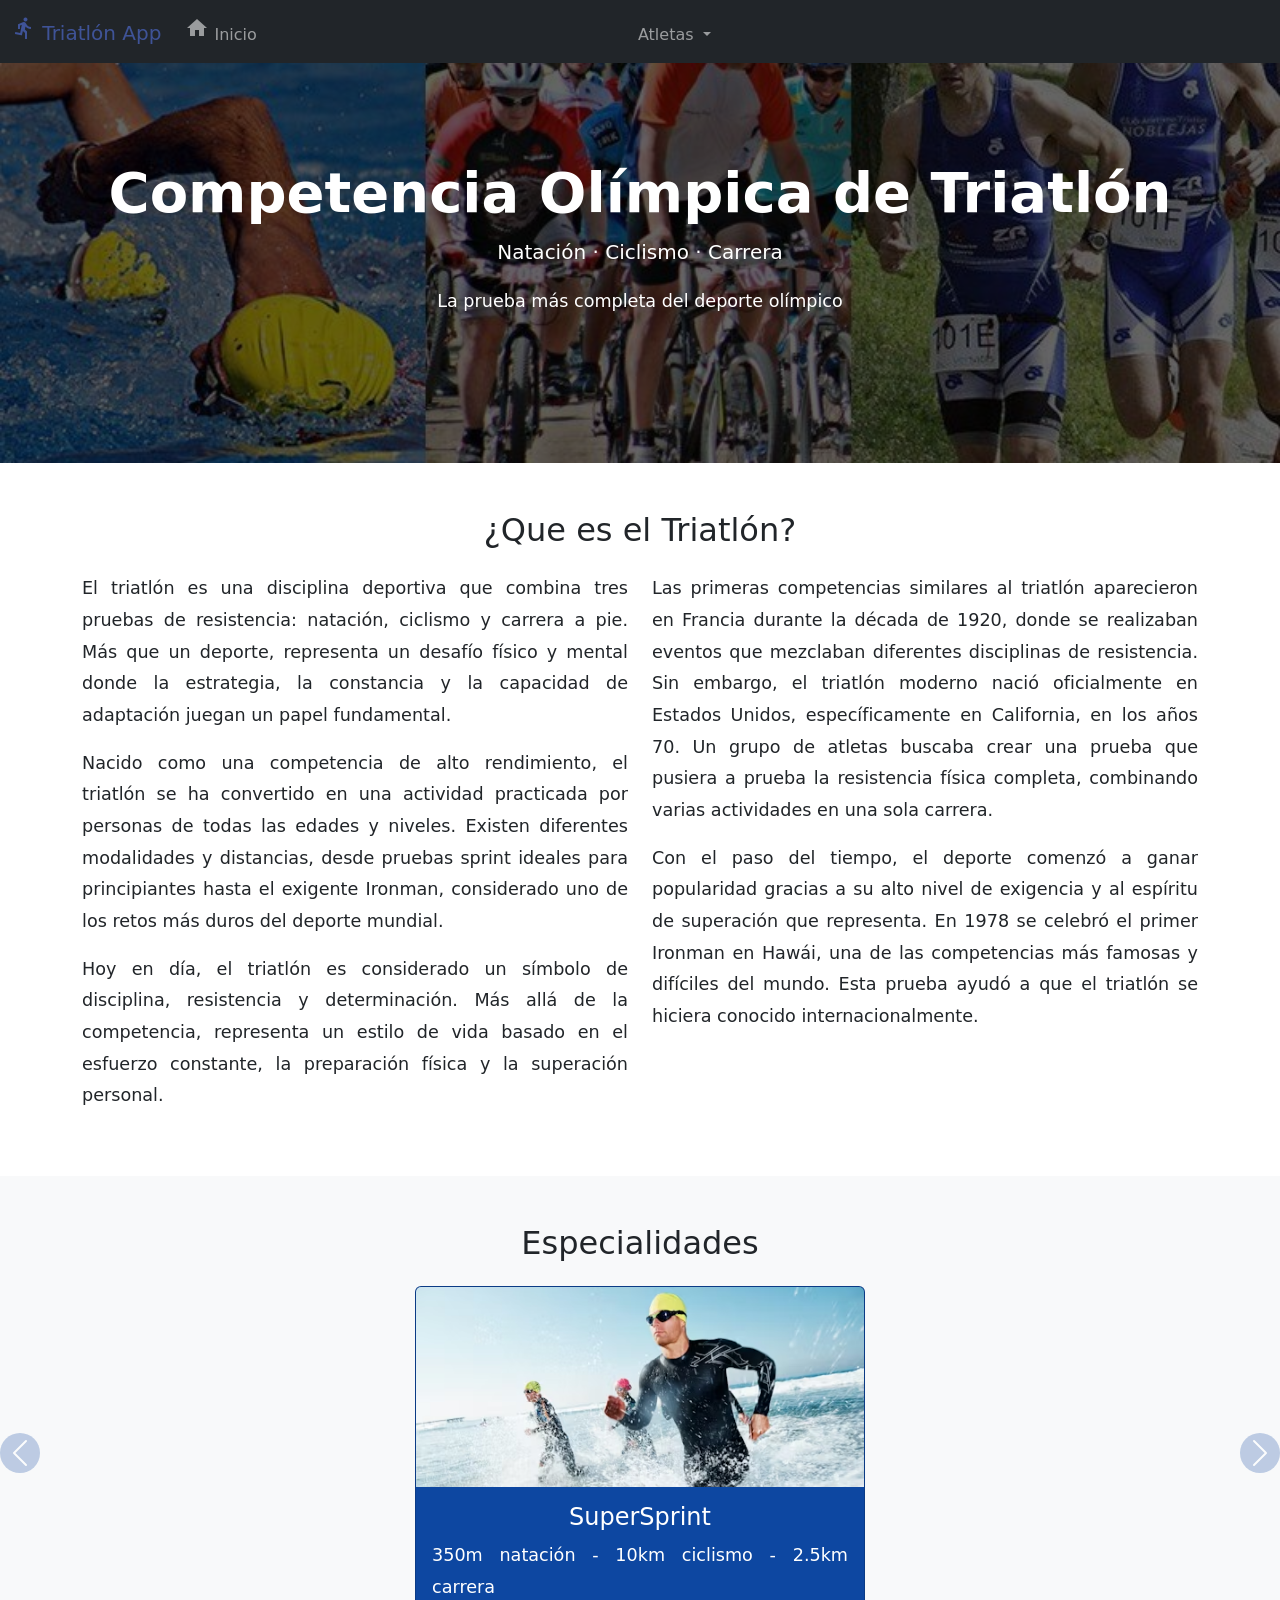
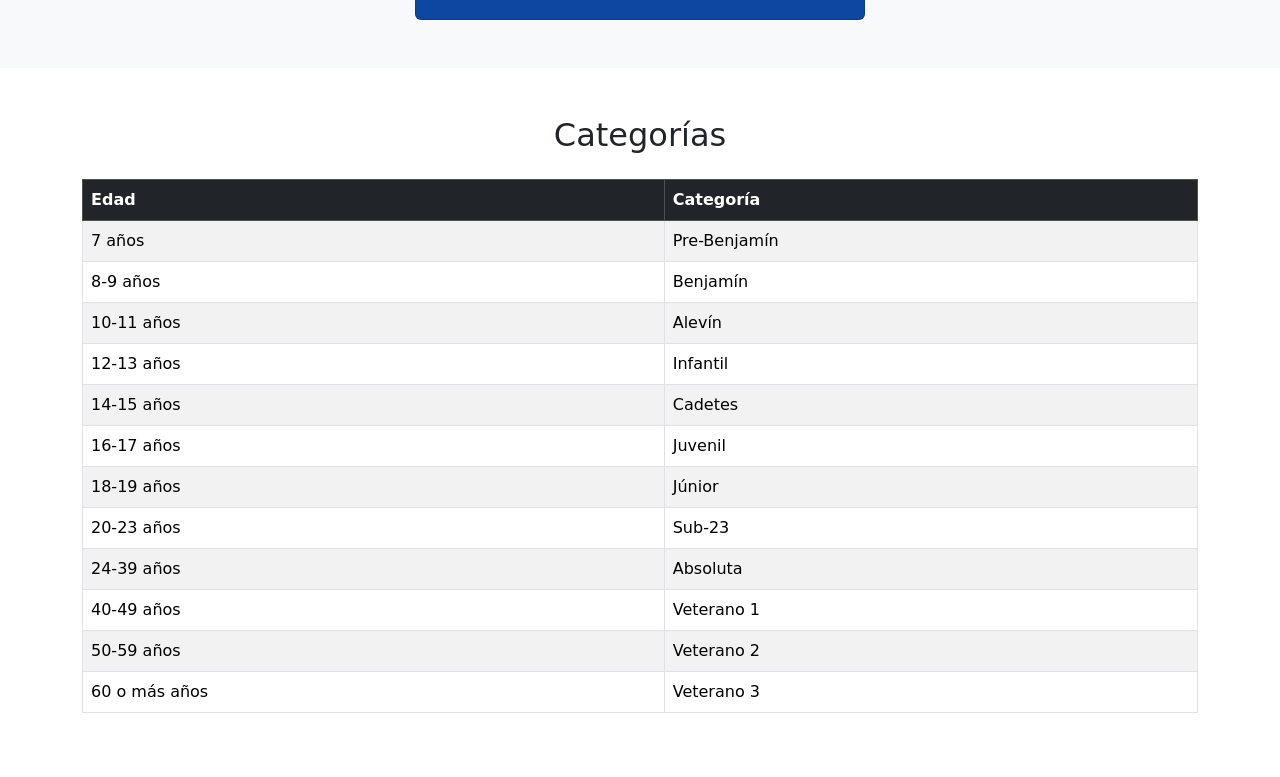
<file: index.html>
<!DOCTYPE html>
<html lang="es">
    <head>
        <meta charset="UTF-8">
    <meta name ="viewport" content="width=device-width, initial-scale=1.0">
        <title>Triatlón App</title>
    
    <link href="https://cdn.jsdelivr.net/npm/bootstrap@5.3.8/dist/css/bootstrap.min.css" rel="stylesheet">
    
    <link href="https://fonts.googleapis.com/icon?family=Material+Icons" rel="stylesheet">
    
    <link rel="stylesheet" href="css/styles.css">

    </head>
    <body>

    
    <nav class="navbar navbar-expand-lg bg-dark navbar-dark">
        <div class="container-fluid">
            <a class="navbar-brand" href="index.html">
                <span class="material-icons">directions_run</span>
                Triatlón App
            </a>
            <button class="navbar-toggler" type="button" data-bs-toggle="collapse" data-bs-target="#navbarMenu">
                <span class="navbar-toggler-icon"></span>
            </button>

            <div class="collapse navbar-collapse" id="navbarMenu">
                <ul class="navbar-nav me-auto">
                    <li class="nav-item">
                        <a class="nav-link" href="index.html">
                            <span class="material-icons">home</span>
                            Inicio
                        </a>
                    </li>
                   <li class="nav-item dropdown">
    <a class="nav-link dropdown-toggle" href="#" role="button" data-bs-toggle="dropdown">
        <span class="material-icons">manage_accounts</span>
        Atletas
    </a>
    <ul class="dropdown-menu">
        <li>
            <a class="dropdown-item" href="pages/crear.html">
                <span class="material-icons">person_add</span> Registrar
            </a>
        </li>
        <li>
            <a class="dropdown-item" href="pages/consultar.html">
                <span class="material-icons">search</span> Consultar
            </a>
        </li>
        <li>
            <a class="dropdown-item" href="pages/modificar.html">
                <span class="material-icons">edit</span> Modificar
            </a>
        </li>
            <li>
            <a class="dropdown-item" href="pages/eliminar.html">
                <span class="material-icons">delete</span> Eliminar
                </a>
            </li>
        </ul>
    </li>
                </ul>
            </div>
            </div>
            
    </nav>  
    <section id="hero" class="text-white text-center py-5 hero-section">
        <div class="container py-5">
            <h1 class="display-4 fw-bold">Competencia Olímpica de Triatlón</h1>
            <p class="lead text-center">Natación · Ciclismo · Carrera</p>
            <p class="text-center">La prueba más completa del deporte olímpico</p>
        </div>
    </section>
    <section id="deporte" class="container py-5">
        <h2 class="text-center mb-4">¿Que es el Triatlón?</h2>
        <div class="row">
            <div class="col-md-6">
<p >El triatlón es una disciplina deportiva que combina tres pruebas de resistencia: natación, ciclismo y carrera a pie. Más que un deporte, representa un desafío físico y mental donde la estrategia, la constancia y la capacidad de adaptación juegan un papel fundamental.</p>

<p>Nacido como una competencia de alto rendimiento, el triatlón se ha convertido en una actividad practicada por personas de todas las edades y niveles. Existen diferentes modalidades y distancias, desde pruebas sprint ideales para principiantes hasta el exigente Ironman, considerado uno de los retos más duros del deporte mundial.</p>
<p>Hoy en día, el triatlón es considerado un símbolo de disciplina, resistencia y determinación. Más allá de la competencia, representa un estilo de vida basado en el esfuerzo constante, la preparación física y la superación personal. </p>          
        </div>
            <div class="col-md-6"><p>Las primeras competencias similares al triatlón aparecieron en Francia durante la década de 1920, donde se realizaban eventos que mezclaban diferentes disciplinas de resistencia. Sin embargo, el triatlón moderno nació oficialmente en Estados Unidos, específicamente en California, en los años 70. Un grupo de atletas buscaba crear una prueba que pusiera a prueba la resistencia física completa, combinando varias actividades en una sola carrera.</p>

<p>Con el paso del tiempo, el deporte comenzó a ganar popularidad gracias a su alto nivel de exigencia y al espíritu de superación que representa. En 1978 se celebró el primer Ironman en Hawái, una de las competencias más famosas y difíciles del mundo. Esta prueba ayudó a que el triatlón se hiciera conocido internacionalmente.</p></div>
        </div>
    </section>

<section id="especialidades" class="py-5 bg-light">
    <h2 class="text-center mb-4">Especialidades</h2>
    <div id="carruselEspecialidades" class="carousel slide" data-bs-ride="carousel">
        
        
        <div class="carousel-inner">

    <div class="carousel-item active">
        <div class="d-flex justify-content-center">
            <div class="card text-white card-especialidad">
                <img src="img/supersprint.jpg" class="card-img-top" alt="SuperSprint">
                <div class="card-body text-center">
                    <h4 class="card-title">SuperSprint</h4>
                    <p class="card-text">350m natación - 10km ciclismo - 2.5km carrera</p>
                </div>
            </div>
        </div>
    </div>

    <div class="carousel-item">
        <div class="d-flex justify-content-center">
            <div class="card text-white card-especialidad">
                <img src="img/sprint.jpg" class="card-img-top" alt="Sprint">
                <div class="card-body text-center">
                    <h4 class="card-title">Sprint</h4>
                    <p class="card-text">750m natación - 20km ciclismo - 5km carrera</p>
                </div>
            </div>
        </div>
    </div>

    <div class="carousel-item">
        <div class="d-flex justify-content-center">
            <div class="card text-white card-especialidad">
                <img src="img/olimpica.jpg" class="card-img-top" alt="Olímpica">
                <div class="card-body text-center">
                    <h4 class="card-title">Olímpica</h4>
                    <p class="card-text">1.5km natación - 40km ciclismo - 10km carrera</p>
                </div>
            </div>
        </div>
    </div>

    <div class="carousel-item">
        <div class="d-flex justify-content-center">
            <div class="card text-white card-especialidad">
                <img src="img/media.jpg" class="card-img-top" alt="Media Distancia">
                <div class="card-body text-center">
                    <h4 class="card-title">Media Distancia</h4>
                    <p class="card-text">1.9km natación - 90km ciclismo - 21km carrera</p>
                </div>
            </div>
        </div>
    </div>

    <div class="carousel-item">
        <div class="d-flex justify-content-center">
            <div class="card text-white card-especialidad">
                <img src="img/larga.jpg" class="card-img-top" alt="Larga Distancia">
                <div class="card-body text-center">
                    <h4 class="card-title">Larga Distancia</h4>
                    <p class="card-text">4km natación - 200km ciclismo - 42km carrera</p>
                </div>
            </div>
        </div>
    </div>

    <div class="carousel-item">
        <div class="d-flex justify-content-center">
            <div class="card text-white card-especialidad">
                <img src="img/ultraman.jpg" class="card-img-top" alt="Ultraman">
                <div class="card-body text-center">
                    <h4 class="card-title">Ultraman</h4>
                    <p class="card-text">10km natación - 415km ciclismo - 85km carrera</p>
                </div>
            </div>
        </div>
    </div>

</div>
        <button class="carousel-control-prev" data-bs-target="#carruselEspecialidades" data-bs-slide="prev">
            <span class="carousel-control-prev-icon"></span>
        </button>
        <button class="carousel-control-next" data-bs-target="#carruselEspecialidades" data-bs-slide="next">
            <span class="carousel-control-next-icon"></span>
        </button>
    </div>
</section>
<section id="categorias" class="container py-5">
    <h2 class="text-center mb-4">Categorías</h2>
    <div class="table-responsive">
        <table class="table table-striped table-hover table-bordered">
            <thead class="table-dark">
                <tr>
                    <th>Edad</th>
                    <th>Categoría</th>
                </tr>
            </thead>
            <tbody>
                <tr><td>7 años</td><td>Pre-Benjamín</td></tr>
                <tr><td>8-9 años</td><td>Benjamín</td></tr>
                <tr><td>10-11 años</td><td>Alevín</td></tr>
                <tr><td>12-13 años</td><td>Infantil</td></tr>
                <tr><td>14-15 años</td><td>Cadetes</td></tr>
                <tr><td>16-17 años</td><td>Juvenil</td></tr>
                <tr><td>18-19 años</td><td>Júnior</td></tr>
                <tr><td>20-23 años</td><td>Sub-23</td></tr>
                <tr><td>24-39 años</td><td>Absoluta</td></tr>
                <tr><td>40-49 años</td><td>Veterano 1</td></tr>
                <tr><td>50-59 años</td><td>Veterano 2</td></tr>
                <tr><td>60 o más años</td><td>Veterano 3</td></tr>
            </tbody>
        </table>
    </div>
</section>
    
    <script src="https://cdn.jsdelivr.net/npm/bootstrap@5.3.8/dist/js/bootstrap.bundle.min.js"></script>

    <script src="js/atleta.js"></script>
    </body>
    
</html>
</file>
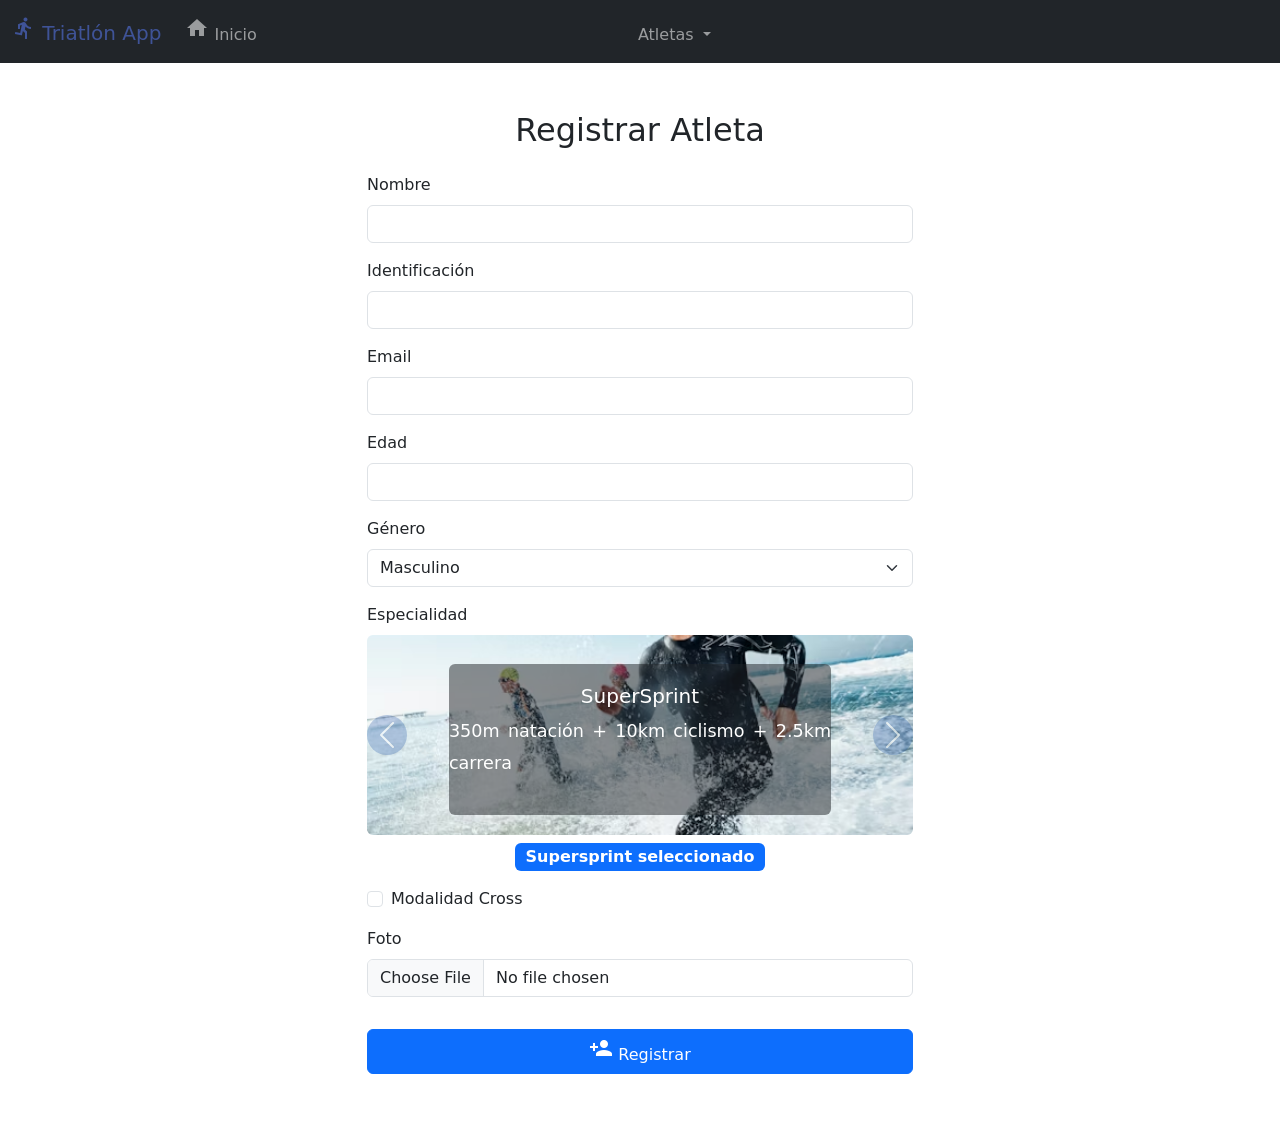
<file: pages/crear.html>
<!DOCTYPE html>
<html lang="es">
<head>
    <meta charset="UTF-8">
    <meta name="viewport" content="width=device-width, initial-scale=1.0">
    <title>Registrar Atleta</title>
    <link href="https://cdn.jsdelivr.net/npm/bootstrap@5.3.8/dist/css/bootstrap.min.css" rel="stylesheet">
    <link href="https://fonts.googleapis.com/icon?family=Material+Icons" rel="stylesheet">
    <link rel="stylesheet" href="../css/styles.css">
</head>
<body>

    <nav class="navbar navbar-expand-lg bg-dark navbar-dark">
        <div class="container-fluid">
            <a class="navbar-brand" href="../index.html">
                <span class="material-icons">directions_run</span>
                Triatlón App
            </a>
            <button class="navbar-toggler" type="button" data-bs-toggle="collapse" data-bs-target="#navbarMenu">
                <span class="navbar-toggler-icon"></span>
            </button>
            <div class="collapse navbar-collapse" id="navbarMenu">
                <ul class="navbar-nav me-auto">
                    <li class="nav-item">
                        <a class="nav-link" href="../index.html">
                            <span class="material-icons">home</span> Inicio
                        </a>
                    </li>
                    <li class="nav-item dropdown">
                        <a class="nav-link dropdown-toggle" href="#" role="button" data-bs-toggle="dropdown">
                            <span class="material-icons">manage_accounts</span> Atletas
                        </a>
                        <ul class="dropdown-menu">
                            <li><a class="dropdown-item" href="crear.html"><span class="material-icons">person_add</span> Registrar</a></li>
                            <li><a class="dropdown-item" href="consultar.html"><span class="material-icons">search</span> Consultar</a></li>
                            <li><a class="dropdown-item" href="modificar.html"><span class="material-icons">edit</span> Modificar</a></li>
                            <li><a class="dropdown-item" href="eliminar.html"><span class="material-icons">delete</span> Eliminar</a></li>
                        </ul>
                    </li>
                </ul>
            </div>
        </div>
    </nav>

    <section class="container py-5">
        <h2 class="text-center mb-4">Registrar Atleta</h2>
        <div class="row justify-content-center">
            <div class="col-md-6">
                <form id="formCrear">

                    <div class="mb-3">
                        <label class="form-label">Nombre</label>
                        <input type="text" class="form-control" id="nombre" required>
                    </div>

                    <div class="mb-3">
                        <label class="form-label">Identificación</label>
                        <input type="text" class="form-control" id="identificacion" required>
                    </div>

                    <div class="mb-3">
                        <label class="form-label">Email</label>
                        <input type="email" class="form-control" id="email" required>
                    </div>

                    <div class="mb-3">
                        <label class="form-label">Edad</label>
                        <input type="number" class="form-control" id="edad" required>
                    </div>

                    <div class="mb-3">
                        <label class="form-label">Género</label>
                        <select class="form-select" id="genero">
                            <option value="MASCULINO">Masculino</option>
                            <option value="FEMENINO">Femenino</option>
                        </select>
                    </div>

                    <div class="mb-3">
                        <label class="form-label">Especialidad</label>
                        <div id="carruselEspecialidad" class="carousel slide" data-bs-ride="false">
                            <div class="carousel-inner rounded">
                                <div class="carousel-item active" data-especialidad="SUPER_SPRINT">
                                    <img src="../img/supersprint.jpg" class="d-block w-100 carousel-especialidad">
                                    <div class="carousel-caption bg-dark bg-opacity-50 rounded">
                                        <h5>SuperSprint</h5>
                                        <p>350m natación + 10km ciclismo + 2.5km carrera</p>
                                    </div>
                                </div>
                                <div class="carousel-item" data-especialidad="SPRINT">
                                    <img src="../img/sprint.jpg" class="d-block w-100 carousel-especialidad">
                                    <div class="carousel-caption bg-dark bg-opacity-50 rounded">
                                        <h5>Sprint</h5>
                                        <p>750m natación + 20km ciclismo + 5km carrera</p>
                                    </div>
                                </div>
                                <div class="carousel-item" data-especialidad="OLIMPICA">
                                    <img src="../img/olimpica.jpg" class="d-block w-100 carousel-especialidad">
                                    <div class="carousel-caption bg-dark bg-opacity-50 rounded">
                                        <h5>Olímpica</h5>
                                        <p>1.5km natación + 40km ciclismo + 10km carrera</p>
                                    </div>
                                </div>
                                <div class="carousel-item" data-especialidad="MEDIA_DISTANCIA">
                                    <img src="../img/media.jpg" class="d-block w-100 carousel-especialidad">
                                    <div class="carousel-caption bg-dark bg-opacity-50 rounded">
                                        <h5>Media Distancia</h5>
                                        <p>1.9km natación + 80km ciclismo + 20km carrera</p>
                                    </div>
                                </div>
                                <div class="carousel-item" data-especialidad="LARGA_DISTANCIA">
                                    <img src="../img/larga.jpg" class="d-block w-100 carousel-especialidad">
                                    <div class="carousel-caption bg-dark bg-opacity-50 rounded">
                                        <h5>Larga Distancia</h5>
                                        <p>4km natación + 180km ciclismo + 42km carrera</p>
                                    </div>
                                </div>
                                <div class="carousel-item" data-especialidad="ULTRAMAN">
                                    <img src="../img/ultraman.jpg" class="d-block w-100 carousel-especialidad">
                                    <div class="carousel-caption bg-dark bg-opacity-50 rounded">
                                        <h5>Ultraman</h5>
                                        <p>10km natación + 415km ciclismo + 85km carrera</p>
                                    </div>
                                </div>
                            </div>
                            <button class="carousel-control-prev" type="button" data-bs-target="#carruselEspecialidad" data-bs-slide="prev">
                                <span class="carousel-control-prev-icon"></span>
                            </button>
                            <button class="carousel-control-next" type="button" data-bs-target="#carruselEspecialidad" data-bs-slide="next">
                                <span class="carousel-control-next-icon"></span>
                            </button>
                        </div>
                        <div class="text-center mt-2">
                            <span class="badge bg-primary fs-6" id="especialidadSeleccionada"> Supersprint seleccionado</span>
                        </div>
                        <input type="hidden" id="especialidad" value="SUPER_SPRINT">
                    </div>

                    <div class="mb-3 form-check">
                        <input type="checkbox" class="form-check-input" id="modalidadCross">
                        <label class="form-check-label">Modalidad Cross</label>
                    </div>

                    <div class="mb-3">
                        <label class="form-label">Foto</label>
                        <input type="file" class="form-control" id="foto" accept="image/*">
                    </div>

                    <div id="mensaje" class="mt-3"></div>

                    <button type="button" class="btn btn-primary w-100 mt-3" onclick="crearAtleta()">
                        <span class="material-icons">person_add</span> Registrar
                    </button>

                </form>
            </div>
        </div>
    </section>

    <script src="https://cdn.jsdelivr.net/npm/bootstrap@5.3.8/dist/js/bootstrap.bundle.min.js"></script>
    <script src="../js/atleta.js"></script>
    
</body>
</html>
</file>
<file: css/styles.css>
.hero-section {
    background-image: url('/img/collage-triatlon.jpg');
    min-height: 400px;
    background-size: cover;
    background-position: center;
    position: relative;
}

.hero-section::before {
    content: '';
    position: absolute;
    top: 0;
    left: 0;
    width: 100%;
    height: 100%;
    background-color: rgba(0, 0, 0, 0.6);
}

.hero-section .container {
    position: relative;
    z-index: 1;
}
:root {
    --color-acento: #3f5397;
}

.nav-link:hover {
    color: #3f5397 !important;
}

.navbar-brand {
    color: #3f5397 !important;
}

.hero-section::before {
    background-color: rgba(0, 0, 0, 0.6);
}
p {
    font-size: 1.1rem;
    line-height: 1.8;
    text-align: justify;
}
.card-especialidad {
    width: 450px;
    background-color: #0d47a1;
}

.card-especialidad img {
    height: 200px;
    object-fit: cover;
    object-position: center top;
    text-align: justify;
}
.carousel-control-prev,
.carousel-control-next {
    background-color: rgba(13, 71, 161, 0.5);
    width: 40px;
    height: 40px;
    border-radius: 50%;
    top: 50%;
    transform: translateY(-50%);
}
.foto-atleta {
    width: 50px;
    height: 50px;
    border-radius: 50%;
    object-fit: cover;
}
.carousel-especialidad {
    height: 200px;
    object-fit: cover;
}
</file>
